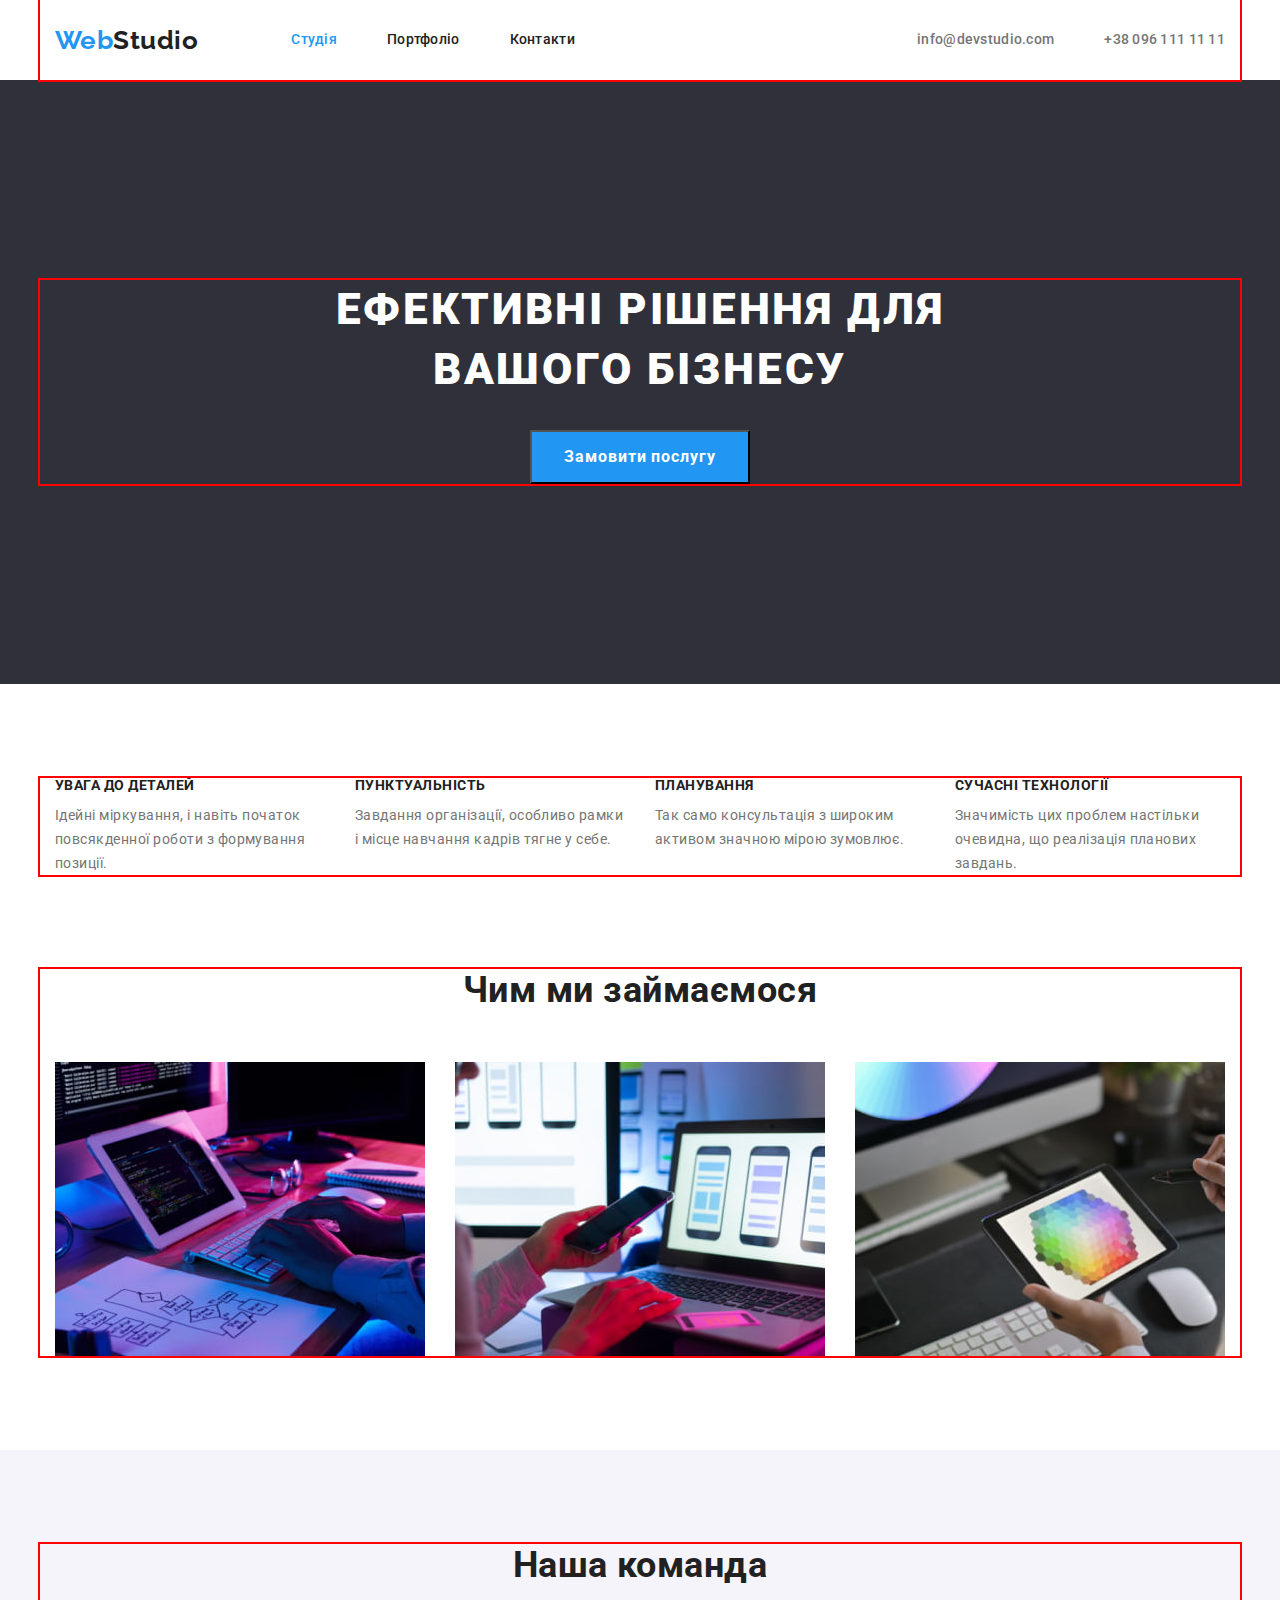
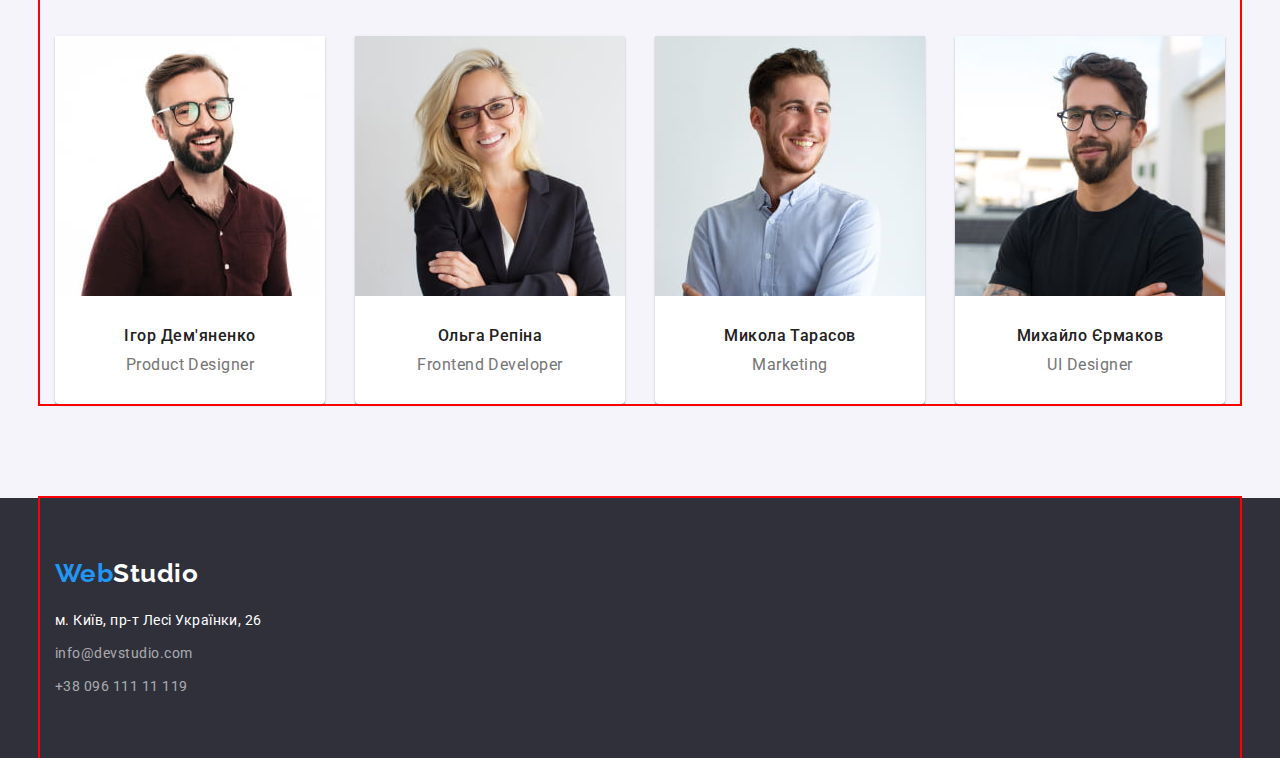
<file: index.html>
<!DOCTYPE html>
<html lang="uk">
  <head>
    <meta charset="UTF-8" />
    <meta http-equiv="X-UA-Compatible" content="IE=edge" />
    <meta name="viewport" content="width=device-width, initial-scale=1.0" />
    <title>Студія</title>
    <link rel="preconnect" href="https://fonts.googleapis.com" />
    <link rel="preconnect" href="https://fonts.gstatic.com" crossorigin />
    <link
      href="https://fonts.googleapis.com/css2?family=Raleway:wght@700&family=Roboto:wght@400;500;700;900&display=swap"
      rel="stylesheet"
    />
    <link
      rel="stylesheet"
      href="https://cdnjs.cloudflare.com/ajax/libs/modern-normalize/1.1.0/modern-normalize.min.css"
    />
    <link rel="stylesheet" href="./css/styles.css" />
  </head>
  <body>
    <header class="header">
      <div class="container main-nav">
        <nav class="header-nav">
          <a href="./index.html" class="logo link">Web<span class="logo-header logo">Studio</span></a>
          <ul class="header-nav-list">
            <li class="header-nav-item">
              <a href="./index.html" class="link current">Студія</a>
            </li>
            <li class="header-nav-item">
              <a href="./portfolio.html" class="link">Портфоліо</a>
            </li>
            <li class="header-nav-item">
              <a href="#" class="link">Контакти</a>
            </li>
          </ul>
        </nav>
        <ul class="header-contacts">
          <li class="header-contacts-item">
            <a href="mailto:info@devstudio.com" class="link">info@devstudio.com</a>
          </li>
          <li class="header-contacts-item">
            <a href="tel:+380961111111" class="link">+38 096 111 11 11</a>
          </li>
        </ul>
      </div>
    </header>
    <main>
      <section class="hero-section">
        <div class="container">
            <h1 class="hero-title">Ефективні рішення для<br>вашого бізнесу</h1>
            <button type="button" class="hero-btn">Замовити послугу</button>
        </div>
      </section>
      <section class="features section">
        <div class="container">
          <h2 class="features-title hidden">Наші принципи роботи</h2>
          <ul class="features-list">
            <li class="features-item">
              <h3 class="features-subtitle">УВАГА ДО ДЕТАЛЕЙ</h3>
              <p class="features-text">
                Ідейні міркування, і навіть початок повсякденної роботи з
                формування позиції.
              </p>
            </li>
            <li class="features-item">
              <h3 class="features-subtitle">ПУНКТУАЛЬНІСТЬ</h3>
              <p class="features-text">
                Завдання організації, особливо рамки і місце навчання кадрів тягне
                у себе.
              </p>
            </li>
            <li class="features-item">
              <h3 class="features-subtitle">ПЛАНУВАННЯ</h3>
              <p class="features-text">
                Так само консультація з широким активом значною мірою зумовлює.
              </p>
            </li>
            <li class="features-item">
              <h3 class="features-subtitle">СУЧАСНІ ТЕХНОЛОГІЇ</h3>
              <p class="features-text">
                Значимість цих проблем настільки очевидна, що реалізація планових
                завдань.
              </p>
            </li>
          </ul>
        </div>
      </section>
      <section class="works section">
        <div class="container">
          <h2 class="works-title">Чим ми займаємося</h2>
          <ul class="works-list">
            <li class="works-item">
              <img
                src="./images/box1.jpg"
                alt="розробка коду"
                width="370"
                height="294"
              />
            </li>
            <li class="works-item">
              <img
                src="./images/box2.jpg"
                alt="адаптація додатку"
                width="370"
                height="294"
              />
            </li>
            <li class="works-item">
              <img
                src="./images/box3.jpg"
                alt="вибір кольорової гамми"
                width="370"
                height="294"
              />
            </li>
          </ul>
        </div>
      </section>
      <section class="team section">
        <div class="container">
            <h2 class="team-title">Наша команда</h2>
            <ul class="team-list">
              <li class="team-item">
                <img
                  src="./images/img1.jpg"
                  alt="Ігор Дем'яненко"
                  width="270"
                  height="260"
                />
                <div class="team-description">
                  <h3 class="team-subtitle">Ігор Дем'яненко</h3>
                  <p class="team-text">Product Designer</p>
                </div>
              </li>
              <li class="team-item">
                <img
                  src="./images/img2.jpg"
                  alt="Ольга Репіна"
                  width="270"
                  height="260"
                />
                <div class="team-description">
                  <h3 class="team-subtitle">Ольга Репіна</h3>
                  <p class="team-text">Frontend Developer</p>
                </div>
              </li>
              <li class="team-item">
                <img
                  src="./images/img3.jpg"
                  alt="Микола Тарасов"
                  width="270"
                  height="260"
                />
                <div class="team-description">
                  <h3 class="team-subtitle">Микола Тарасов</h3>
                  <p class="team-text">Marketing</p>
                </div>
              </li>
              <li class="team-item">
                <img
                  src="./images/img4.jpg"
                  alt="Михайло Єрмаков"
                  width="270"
                  height="260"
                />
                <div class="team-description">
                  <h3 class="team-subtitle">Михайло Єрмаков</h3>
                  <p class="team-text">UI Designer</p>
                </div> 
              </li>
            </ul>
        </div>
      </section>
    </main>
    <footer class="footer">
      <div class="container">
        <div class="footer-nav">
          <div class="footer-logo">
          <a href="./index.html" class="logo link">
          Web<span class="logo-footer logo">Studio</span></a>
          </div>
          <address class="footer-address">
            <ul class="address-list">
              <li class="address-item">
                <a
                  href="https://goo.gl/maps/7oADpj2Zgg1aANnz5"
                  class="address-link-map link"
                  >м. Київ, пр-т Лесі Українки, 26</a>
              </li>
              <li class="address-item">
                <a href="mailto:info@devstudio.com" class="address-link link"
                  >info@devstudio.com</a>
              </li>
              <li class="address-item">
                <a href="tel:+380961111111" class="address-link link"
                  >+38 096 111 11 119</a>
              </li>
            </ul>
          </address>
        </div>
      </div>
    </footer>
  </body>
</html>
</file>
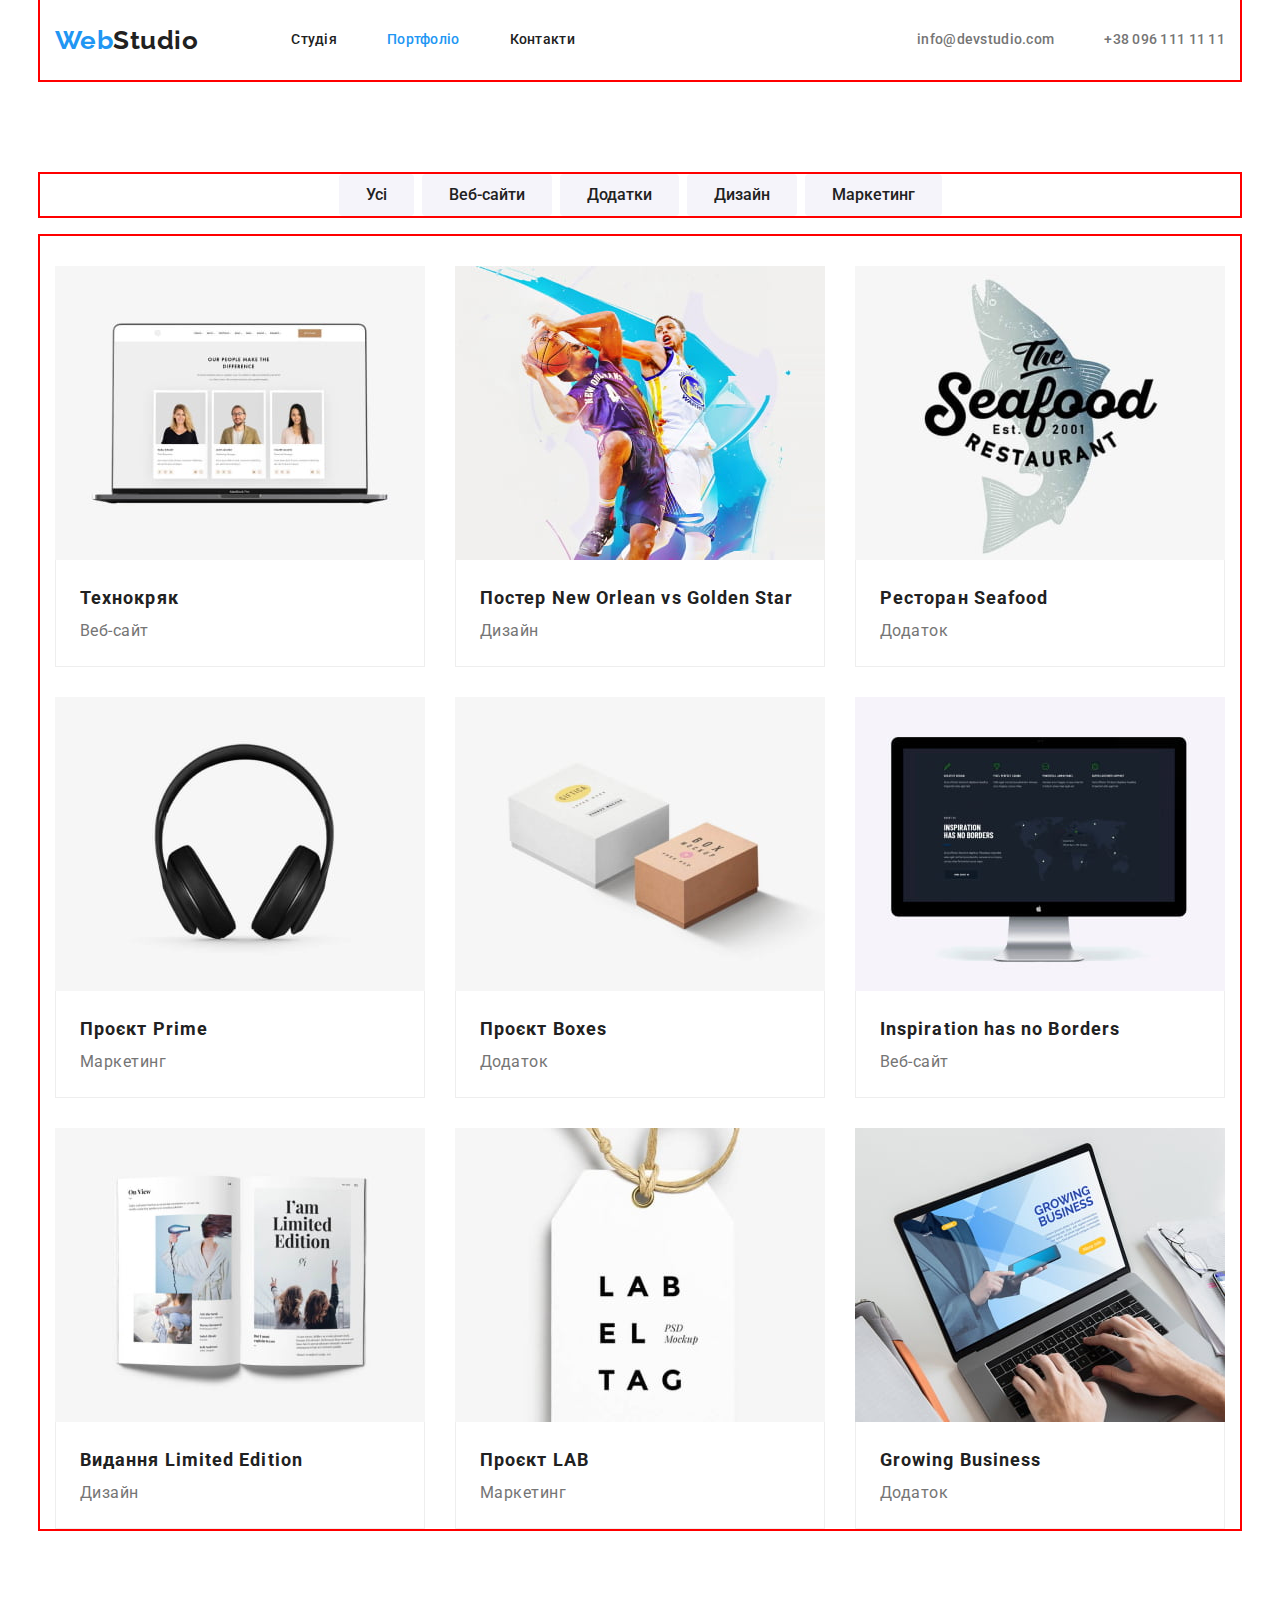
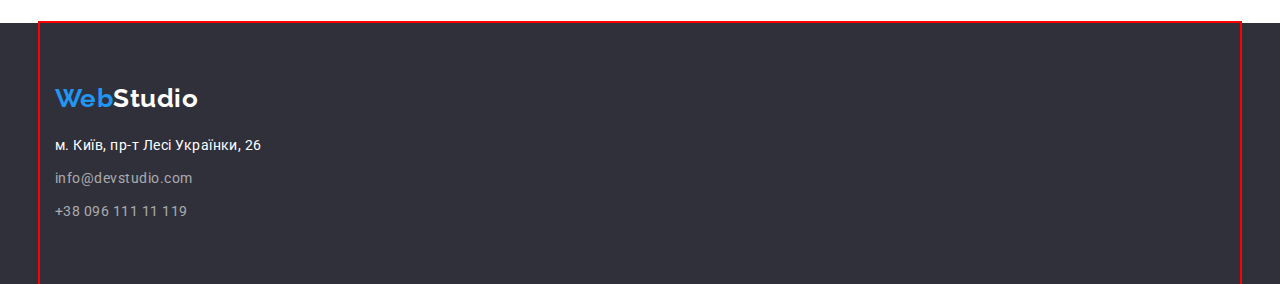
<file: portfolio.html>
<!DOCTYPE html>
<html lang="uk">
  <head>
    <meta charset="UTF-8" />
    <meta http-equiv="X-UA-Compatible" content="IE=edge" />
    <meta name="viewport" content="width=device-width, initial-scale=1.0" />
    <title>Портфоліо</title>
    <link rel="preconnect" href="https://fonts.googleapis.com" />
    <link rel="preconnect" href="https://fonts.gstatic.com" crossorigin />
    <link
      href="https://fonts.googleapis.com/css2?family=Raleway:wght@700&family=Roboto:wght@400;500;700;900&display=swap"
      rel="stylesheet"
    />
    <link rel="stylesheet" href="https://cdnjs.cloudflare.com/ajax/libs/modern-normalize/1.1.0/modern-normalize.min.css">
    <link rel="stylesheet" href="./css/styles.css" />
  </head>
  <body>
    <header class="header">
      <div class="container main-nav">
        <nav class="header-nav">
          <a href="./index.html" class="logo link">Web<span class="logo-header logo">Studio</span></a>
          <ul class="header-nav-list">
            <li class="header-nav-item">
              <a href="./index.html" class="link ">Студія</a>
            </li>
            <li class="header-nav-item">
              <a href="./portfolio.html" class="link current">Портфоліо</a>
            </li>
            <li class="header-nav-item">
              <a href="#" class="link">Контакти</a>
            </li>
          </ul>
        </nav>
        <ul class="header-contacts">
          <li class="header-contacts-item">
            <a href="mailto:info@devstudio.com" class="link">info@devstudio.com</a>
          </li>
          <li class="header-contacts-item">
            <a href="tel:+380961111111" class="link">+38 096 111 11 11</a>
          </li>
        </ul>
      </div>
    </header>
    <main>
      <section class="portfolio section">
        <div class="container filters">
          <h1 class="portfolio-title hidden">Портфоліо</h1>
          <ul class="filters-list">
            <li class="filters-item">
              <button type="button" class="filters-btn">Усі</button>
            </li>
            <li class="filters-item">
              <button type="button" class="filters-btn">Веб-сайти</button>
            </li>
            <li class="filters-item">
              <button type="button" class="filters-btn">Додатки</button>
            </li>
            <li class="filters-item">
              <button type="button" class="filters-btn">Дизайн</button>
            </li>
            <li class="filters-item">
              <button type="button" class="filters-btn">Маркетинг</button>
            </li>
          </ul>
        </div>
        <div class="container cards">
          <ul class="cards-list">
            <li class="card-item">
              <img
                src="./images/example1.jpg"
                alt="Ноутбук"
                width="370"
                height="294"
              />
              <div class="card-name">
                <h2 class="example-title">Технокряк</h2>
                <p class="example-text">Веб-сайт</p>
              </div>
            </li>
            <li class="card-item">
              <img
                src="./images/example2.jpg"
                alt="Двоє баскетболістів"
                width="370"
                height="294"
              />
              <div class="card-name">
                <h2 class="example-title">Постер New Orlean vs Golden Star</h2>
                <p class="example-text">Дизайн</p>
              </div>
            </li>
            <li class="card-item">
              <img
                src="./images/example3.jpg"
                alt="Лого ресторану"
                width="370"
                height="294"
              />
              <div class="card-name">
                <h2 class="example-title">Ресторан Seafood</h2>
                <p class="example-text">Додаток</p>
              </div>
            </li>
            <li class="card-item">
              <img
                src="./images/example4.jpg"
                alt="Навушники"
                width="370"
                height="294"
              />
              <div class="card-name">
                <h2 class="example-title">Проєкт Prime</h2>
                <p class="example-text">Маркетинг</p>
              </div>
            </li>
            <li class="card-item">
              <img
                src="./images/example5.jpg"
                alt="Коробки"
                width="370"
                height="294"
              />
              <div class="card-name">
                <h2 class="example-title">Проєкт Boxes</h2>
                <p class="example-text">Додаток</p>
              </div>
            </li>
            <li class="card-item">
              <img
                src="./images/example6.jpg"
                alt="Моноблок"
                width="370"
                height="294"
              />
              <div class="card-name">
                <h2 class="example-title">Inspiration has no Borders</h2>
                <p class="example-text">Веб-сайт</p>
              </div>
            </li>
            <li class="card-item">
              <img
                src="./images/example7.jpg"
                alt="Книга"
                width="370"
                height="294"
              />
              <div class="card-name">
                <h2 class="example-title">Видання Limited Edition</h2>
                <p class="example-text">Дизайн</p>
              </div>
            </li>
            <li class="card-item">
              <img
                src="./images/example8.jpg"
                alt="Закладка"
                width="370"
                height="294"
              />
              <div class="card-name">
                <h2 class="example-title">Проєкт LAB</h2>
                <p class="example-text">Маркетинг</p>
              </div>
            </li>
            <li class="card-item">
              <img
                src="./images/example9.jpg"
                alt="Робота за ноутбуком"
                width="370"
                height="294"
              />
              <div class="card-name">
                <h2 class="example-title">Growing Business</h2>
                <p class="example-text">Додаток</p>
              </div>
            </li>
          </ul>
        </div>
      </section>
    </main>
    <footer class="footer">
      <div class="container">
        <div class="footer-nav">
          <div class="footer-logo">
          <a href="./index.html" class="logo link">
          Web<span class="logo-footer logo">Studio</span></a>
          </div>
          <address class="footer-address">
            <ul class="address-list">
              <li class="address-item">
                <a
                  href="https://goo.gl/maps/7oADpj2Zgg1aANnz5"
                  class="address-link-map link"
                  >м. Київ, пр-т Лесі Українки, 26</a>
              </li>
              <li class="address-item">
                <a href="mailto:info@devstudio.com" class="address-link link"
                  >info@devstudio.com</a>
              </li>
              <li class="address-item">
                <a href="tel:+380961111111" class="address-link link"
                  >+38 096 111 11 119</a>
              </li>
            </ul>
          </address>
        </div>
      </div>
    </footer>
  </body>
</html>
</file>
<file: css/styles.css>
/* color text primary #757575 */
/* color text secondary #212121 */
/* white text #FFFFFF */
/* color active #2196F3 */


:root {
    --main-text-color: #757575;
    --title-color: #212121;
    --active-color: #2196F3;
    --background-color: #F5F4FA;
    --background: #2F303A;
    --color-white: #FFFFFF;
    --border-color: #ECECEC;
    --border-card: #EEEEEE;
}
/* GLOBAL PAGE STYLES */
body {
    font-family: 'Roboto', sans-serif;
    color: var(--main-text-color);
    letter-spacing: 0.03em;
}
h1, h2, h3, h4, h5, h6, p {
    margin: 0;
}
ul {
    list-style: none;
    margin: 0;
    padding: 0;
}
img {
    display: block;
    max-width: 100%;
    height: auto;
}
button {
    font-family: inherit;
    cursor: pointer
}
address {
    font-style: normal;
}
.link {
    text-decoration: none;
}
.hidden {
    position: absolute;
        width: 1px;
        height: 1px;
        margin: -1px;
        border: 0;
        padding: 0;
        white-space: nowrap;
        clip-path: inset(100%);
        clip: rect(0 0 0 0);
        overflow: hidden;
}
.container {
    width: 1200px;
    padding-right: 15px;
    padding-left: 15px;
    margin: 0 auto;
    outline: 2px solid red;
}

/* HEADER */
.header {
    background: var(--color-white);
    border-bottom: 1px var(--border-color);
}
.main-nav {
    display: flex;
    align-items: center;
}

.logo {
    color: var(--active-color);
    font-family: 'Raleway';
    font-style: normal;
    font-weight: 700;
    font-size: 26px;
    line-height: 1.19;
}

.logo-header {
    color: var(--title-color);
}

.header-nav {
    display: flex;
    align-items: center;
    
}


.header-nav-list {
    display: flex;
    margin-left: 93px;

    font-weight: 500;
        font-size: 14px;
        line-height: 1.14;
        letter-spacing: 0.02em;
        color: var(--title-color);
}

.header-nav-item:not(:last-child) {
    margin-right: 50px;
}
.header-nav-item .link {
    display: block;
    padding-top: 32px;
    padding-bottom: 32px;
    color: var(--title-color);
}

.header-nav .link:hover,
.header-nav .link:focus {
    color: var(--active-color);
}
.header-nav .link.current{
    color: var(--active-color);
}

.header-contacts {
    display: flex;
    margin-left: auto;
}

.header-contacts-item:not(:last-child) {
    margin-right: 50px;
}

.header-contacts-item .link {
    display: block;
        padding-top: 32px;
        padding-bottom: 32px;

    font-weight: 500;
        font-size: 14px;
        line-height: 1.14;
        letter-spacing: 0.02em;
        color: var(--main-text-color);
}
.header-contacts .link:hover,
.header-contacts .link:focus {
    color: var(--active-color);
}

/* MAIN */
/* HERO SECTION */
.section {
    padding-top: 94px;
    padding-bottom: 94px;
}
.hero-section {
    background: var(--background);
    
    padding-top: 200px;
    padding-bottom: 200px;
}
.hero-title {
    
    margin-bottom: 30px;

    font-weight: 900;
    font-size: 44px;
    line-height: 1.36;
    text-align: center;
    letter-spacing: 0.06em;
    text-transform: uppercase;
    color: var(--color-white);
}

.hero-btn {
    display: block;
    margin: 0 auto;
    padding: 10px 32px;
    text-align: center;

    font-weight: 700;
    font-size: 16px;
    line-height: 1.88;
    letter-spacing: 0.06em;
    color: var(--color-white);
    background-color: var(--active-color);
}

/* features */
.features {
    padding-bottom: 0;
}

.features-title {}

.features-list {
    display: flex;
    gap: 30px;
}

.features-item {
    width: 270px;
    
}

.features-subtitle {
        font-size: 14px;
        line-height: 1.14;
        text-transform: uppercase;
        color: var(--title-color);

        margin-bottom: 10px;
}

.features-text {
    font-size: 14px;
    line-height: 1.71;
    color: var(--main-text-color);
}

/* What we do? */

.works {}

.works-title {
    font-size: 36px;
        line-height: 1.17;
        text-align: center;
        color: var(--title-color);
        margin-bottom: 50px;
}

.works-list {
    display: flex;
    gap: 30px;
}

.works-item {}

/* OUR TEAM */

.team {
    background: var(--background-color);
}

.team-title {
    font-size: 36px;
        line-height: 1.17;
        text-align: center;
        color: var(--title-color);

        margin-bottom: 50px;
}

.team-list {
    display: flex;
    gap: 30px;
}

.team-item {
    display: inline-block;
    background: var(--color-white);
        box-shadow: 0px 1px 3px rgba(0, 0, 0, 0.12), 0px 1px 1px rgba(0, 0, 0, 0.14), 0px 2px 1px rgba(0, 0, 0, 0.2);
        border-radius: 0px 0px 4px 4px;
}
/* .team-description {
    padding: 30px auto;
} */
.team-subtitle {
    font-weight: 500;
        font-size: 16px;
        line-height: 1.19;
        text-align: center;
        color: var(--title-color);

        margin-top: 30px;
        margin-bottom: 10px;
}

.team-text {
    font-size: 16px;
        line-height: 1.19;
        text-align: center;
        color: var(--main-text-color);
        margin-bottom: 30px;
}

/* FOOTER AND ADDRESS */

.footer {
    background: var(--background);
}
.footer-nav {
    padding-top: 60px;
    padding-bottom: 60px;
}
.footer-logo {
    margin-bottom: 20px;
}
.logo-footer {
    color: var(--color-white);
}

.footer-address {}

.address-list {}

.address-item:not(:last-child) {
    margin-bottom: 9px;
}

.address-link-map,
.address-link {
    font-weight: 400;
    font-size: 14px;
    line-height: 1.71;
    color: var(--color-white);
}
.address-link {
    color: rgba(255, 255, 255, 0.6);
}

.address-link-map:hover,
.address-link-map:focus,
.address-link:hover,
.address-link:focus {
    color: var(--active-color);
}

/* PORTFOLIO */
.portfolio {
    background: var(--color-white);
}
.portfolio-title {}

/* FILTERS */

.filters {}

.filters-list {
    display: flex;
    justify-content: center;
    margin-bottom: 50px;
}


.filters-item {}
.filters-item:not(:last-child) {
    margin-right: 8px;
}
.filters-btn {
    font-weight: 500;
        font-size: 16px;
        line-height: 1.63;
        text-align: center;
        color: var(--title-color);
        background: var(--background-color);
        border-radius: 4px;
        border-color: transparent;

        padding: 6px 25px;
}
.filters-btn:hover,
.filters-btn:focus {
color: var(--color-white);
background: var(--active-color);
box-shadow: 0px 3px 1px rgba(0, 0, 0, 0.1), 0px 1px 2px rgba(0, 0, 0, 0.08), 0px 2px 2px rgba(0, 0, 0, 0.12);
}

/* CARDS */

.cards {
    

}

.cards-list {
    display: flex;
    flex-wrap: wrap;
    margin-left: -30px;
    margin-top: -30px;
    
}

.card-item {
    width: 370px;
    flex-basis: calc(100% / 3 - 30px);
    margin-left: 30px;
    margin-top: 30px;
}


.example-title {
    font-size: 18px;
        line-height: 2.00;
        letter-spacing: 0.06em;
        color: var(--title-color);
}

.example-text {
    font-size: 16px;
        line-height: 1.88;
        color: var(--main-text-color);
}
.card-name {
    padding: 20px 24px;
    border-left: 1px solid var(--border-card);
    border-right: 1px solid var(--border-card);
    border-bottom: 1px solid var(--border-card);
}
</file>
